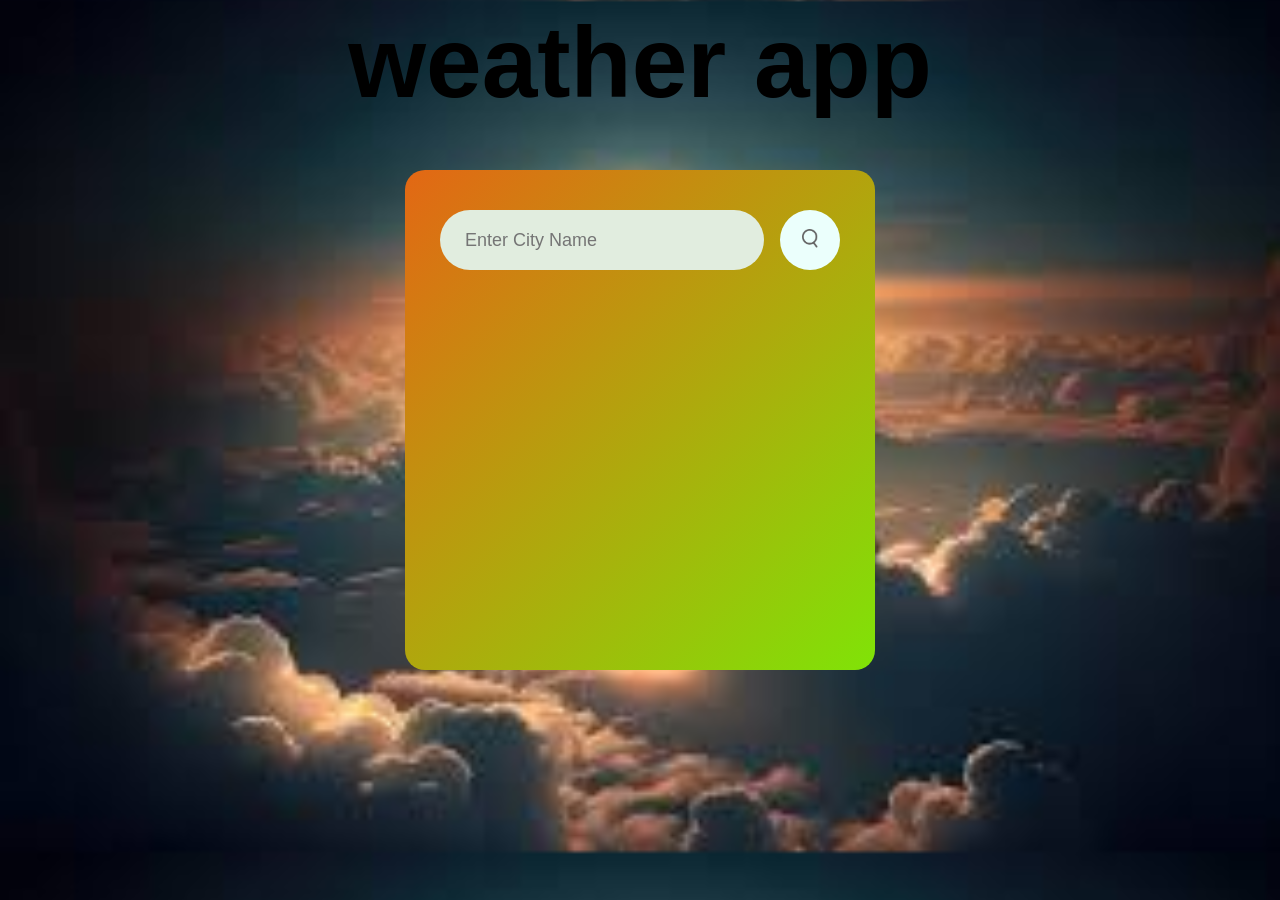
<file: weather/index.html>
<!DOCTYPE html>
<html lang="en">
<head>
    <meta charset="UTF-8">
    <meta name="viewport" content="width=device-width, initial-scale=1.0">
    <title>Weather Tutorial </title>
    <link rel="stylesheet" href="style.css">
</head>
<body>
    <div class="weatherapp">
 <h1 style=" font-size: 100px;">  weather app</h1>
    </div>
    <div class="card">
        <div class="search">
            <input type="text" placeholder="Enter City Name" spellcheck="false">
            <button><img src="image/search.png"></button>
        </div>
        <div class="error">
            <p>Invalid city name</p>
        </div>
        <div class="weather">
            <img src="image/rain.png" class="weather-icon">
            <h1 class="temp">25°c</h1>
            <h2 class="city">Bhopal</h2>
            <div class="details">
                <div class="col">
                    <img src="image/humidity.png" >
                    <div>
                        <p class="humidity">50%</p>
                        <p>Humidity</p>
                    </div>
                </div>
                <div class="col">
                    <img src="image/wind.png" >
                    <div>
                        <p class="wind">15 km/h</p>
                        <p>Wind Speed</p>
                    </div>
                </div>
            </div>
        </div>
    </div>
    <script src="script.js" ></script>
   <!-- <script>

        const apikey = "037915499dc687b5b69f098dd91193d7";
        const apiurl = "https://api.openweathermap.org/data/2.5/weather?units=metric&q=";

        const searchBox = document.querySelector(".search input");
        const searchBtn = document.querySelector(".search button");
        const weatherIcon = document.querySelector(".weather-icon");

        async function checkweather(city){
            const response = await fetch(apiurl + city +`&appid=${apikey}`);
            if(response.status == 404){
                document.querySelector(".error").style.display = "block";
                document.querySelector(".weather").style.display = "none";
            }else{
                var data = await response.json();

        

            document.querySelector(".city").innerHTML = data.name;
            document.querySelector(".temp").innerHTML = Math.round(data.main.temp)  + "°c";
            document.querySelector(".humidity").innerHTML = data.main.humidity + "%";
            document.querySelector(".wind").innerHTML = data.wind.speed + "km/h";

            if(data.weather[0].main == "Clouds"){
                weatherIcon.src = "clouds.png";


            }
            else if(data.weather[0].main == "clear"){
                weatherIcon.src = "clear.png";
            }
            else if(data.weather[0].main == "Rain"){
                weatherIcon.src = "rain.png";
            }
            else if(data.weather[0].main == "Drizzle"){
                weatherIcon.src = "drizzle.png";
            }
            else if(data.weather[0].main == "mist"){
                weatherIcon.src = "mist.png";
            }
            document.querySelector(".weather").style.display = "block";
            document.querySelector(".error").style.display = "none";


            }
            


        }
        searchBtn.addEventListener("click",()=>{
            checkweather(searchBox.value);

        })

      
    </script> -->



</body>
</html>
</file>
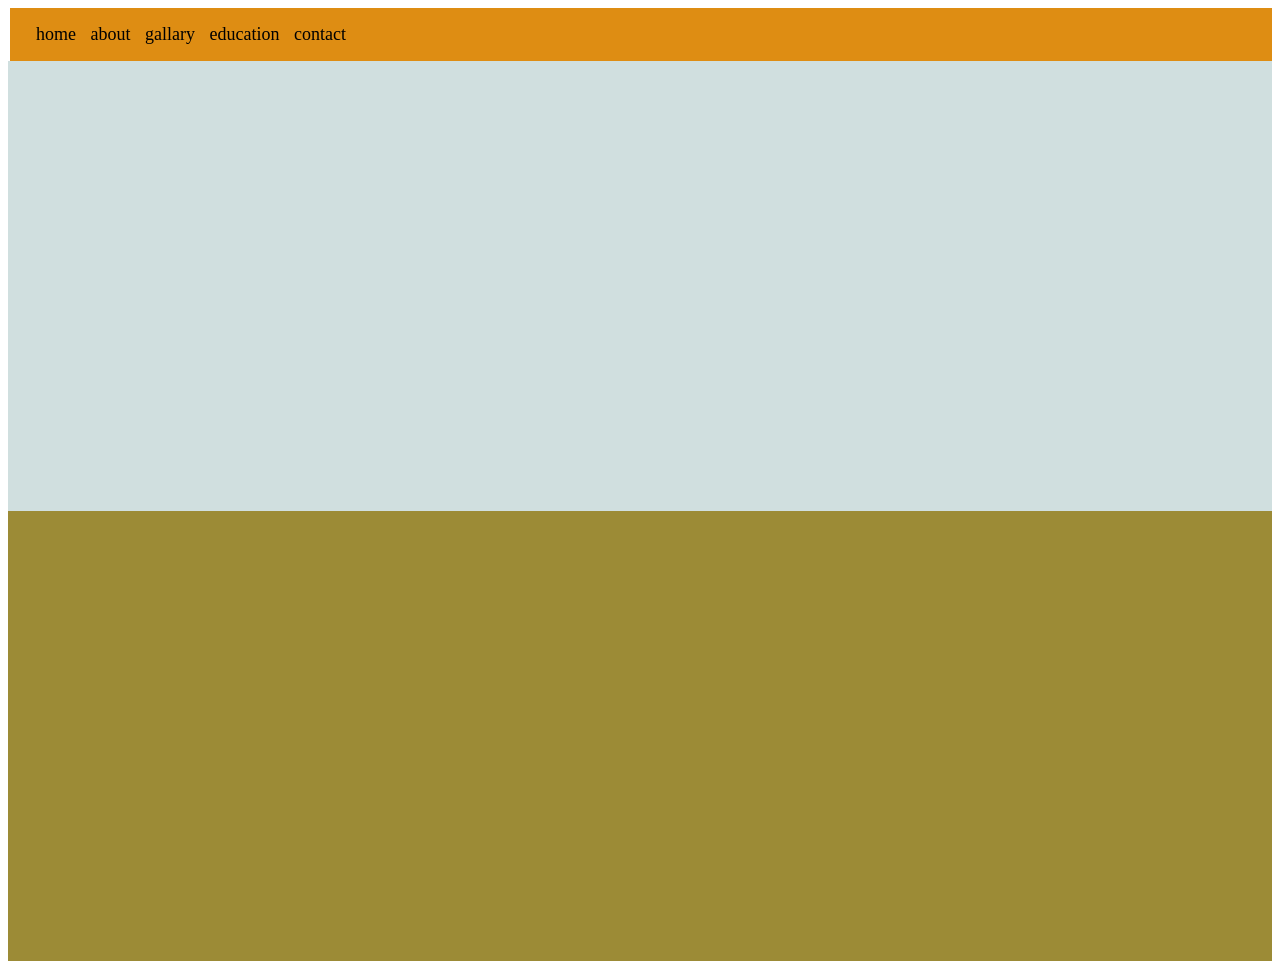
<file: weather/image/into/index.html>
<!DOCTYPE html>
<html lang="en">
<head>
    <meta charset="UTF-8">
    <meta name="viewport" content="width=device-width, initial-scale=1.0">
    <title>roomsonremt</title>
    <link rel="stylesheet" href="style.css">
</head>
<body>
    <header class="header">
        <nav class="nav"> 
            <ul >
                <li>home</li>
                <li>about</li>
                <li>gallary</li>
                <li>education</li>
                <li>contact</li>
            </ul>
        </nav>
    </header>
    <section class="home-section">

    </section>
    <section>
    <div class="about-section"></div>

    </section>
    
</body>
</html>
</file>
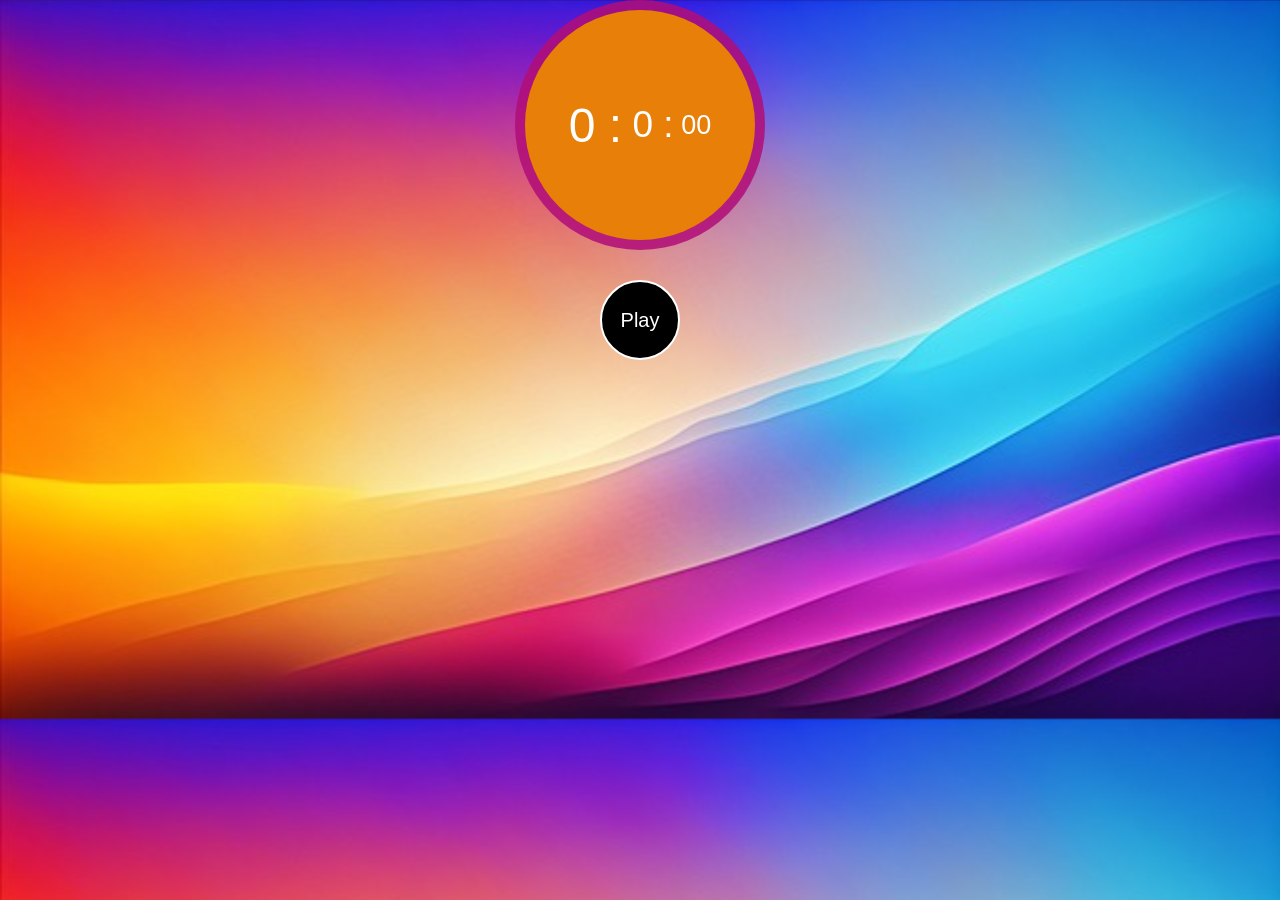
<file: stopwatch/stopwatch.html>
<!DOCTYPE html>
<html lang="en">
<head>
    <meta charset="UTF-8">
    <meta name="viewport" content="width=device-width, initial-scale=1.0">
    <title>stopwatch</title>
    <link rel="stylesheet" href="style.css">
</head>
<body>
    <div class="container"> 
        <div class="watch">
            <div class="outer">
                <div class="inner">
                    <span class="text minute"> 0 :</span>
                    <span class="text sec"> &nbsp;0 :</span>
                    <span class="text msec">&nbsp;00</span>
                </div>
            </div>
           <div class="button-wrapper">
                <button class="button reset hidden">Reset</button>
                <button class="button play" >Play</button>
                <button class="button lap hidden">Lap</button>
           </div>
        </div>
        <ul class="laps">
        <!-- <li class="lap-item">
            <span class="number">#1</span>
            <span class="time-stamp">01 : 30: 05</span>
        </li> -->
    
        <button class="lap-clear-button hidden">Clear All</button>
        </ul>
    </div>
    <script src="script2.js"></script>
</body>
</html>
</file>
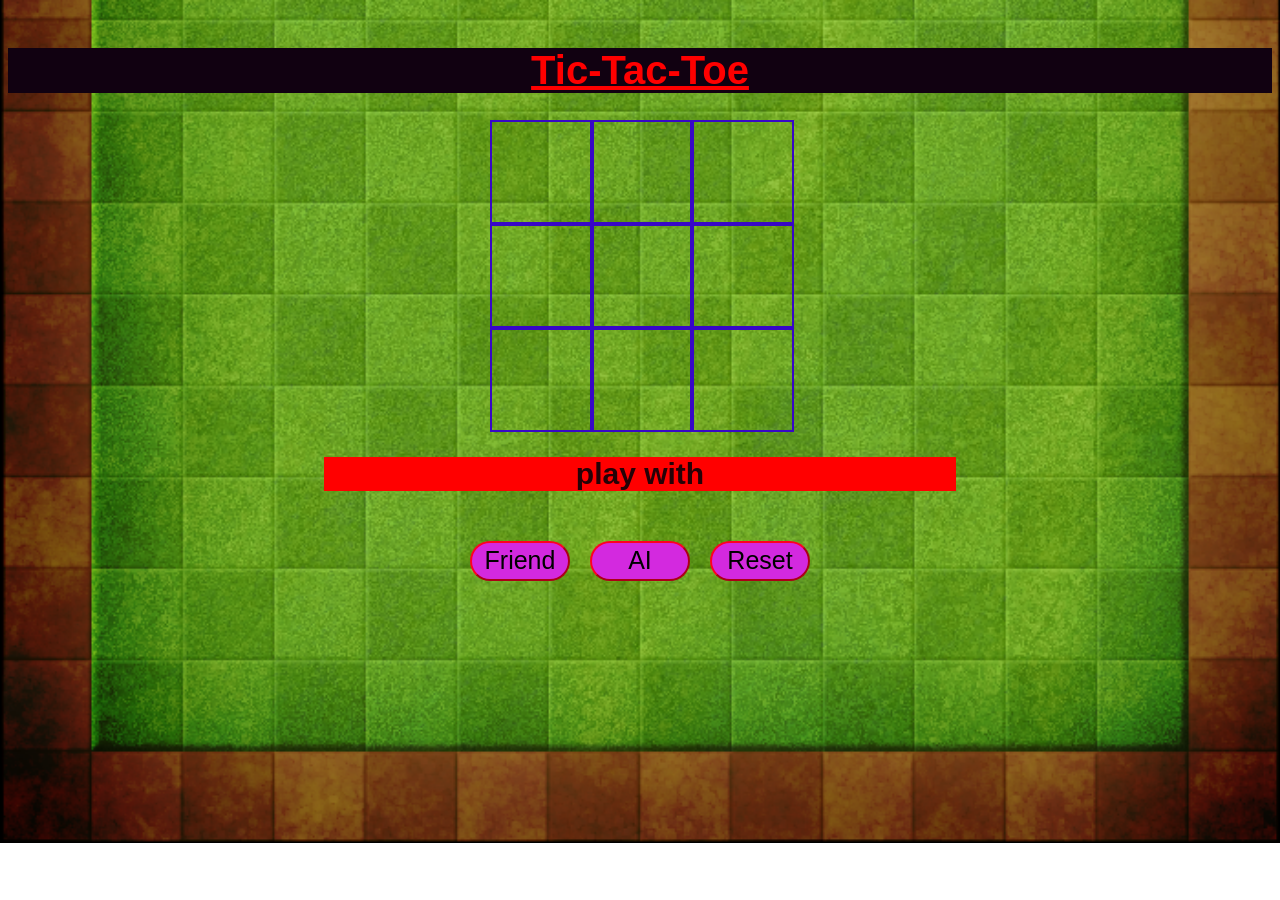
<file: tic_toc_toe/Tic-tac-toe.html>
<!DOCTYPE html>
<html lang="en">
<head>
    <meta charset="UTF-8">
    <meta name="viewport" content="width=device-width, initial-scale=1.0">
    <title>Tic-Tac-Toe</title>
    <link rel="stylesheet" href="style.css">
</head>
<body>
    <h1>Tic-Tac-Toe</h1>
    <div class="container" id="gmconst">
        <div id="div1" onclick="makeMove(this)"></div>
        <div id="div2" onclick="makeMove(this)"></div>
        <div id="div3" onclick="makeMove(this)"></div>
        <div id="div4" onclick="makeMove(this)"></div>
        <div id="div5" onclick="makeMove(this)"></div>
        <div id="div6" onclick="makeMove(this)"></div>
        <div id="div7" onclick="makeMove(this)"></div>
        <div id="div8" onclick="makeMove(this)"></div>
        <div id="div9" onclick="makeMove(this)"></div>
    </div>
    <div class="playgame"><h2>play with</h2></div>
    <div class="buttons">  
        <button onclick="startGame('friend')">Friend</button>
        <button onclick="startGame('ai')">AI</button>
        <button onclick="resetGame()">Reset</button>
    </div>
        
    <script src="script.js"></script>
</body>
</html>
</file>
<file: weather/style.css>
*{
    margin: 0;
    padding: 0;
    font-family: 'poppins',sans-serif;
    box-sizing: border-box;
}
body{
    background-image:url(image/new-img.jpeg);
    background-size: cover;
    /* background-color:#e57914cf; 
     background:linear-gradient(80deg,red,rgb(122, 122, 182),orange); 
     */
    }
.weatherapp{
    text-align: center;
    justify-items: center;
    color: linear-gradient(15deg,#f0e912,#c12234,#49e112);
    margin-top: 5px;
}
.weatherapp.h1{
        color:linear-gradient(15deg,#f0e912,#461f24,#49e112);
}

.card{
    width: 90%;
    height: 500px;
    max-width: 470px;
    background: linear-gradient(135deg, #e36714, #80e307);
    color: #3606d2;
    margin: 50px auto 0;
    border-radius: 20px;
    padding: 40px 35px;
    text-align: center;
    
}
.search{
    width: 100%;
    display: flex;
    align-items: center;
    justify-content: space-between;

}
.search input{
    border: 0;
    outline: 0;
    background: #e1eddf;
    color: #0a0101;
    padding: 10px 25px;
    height: 60px;
    border-radius: 30px;
    flex: 1;
    margin-right: 16px;
    font-size: 18px;
}
.search button{
    border: 0;
    outline: 0;
    background: #ebfffc;
    border-radius: 50%;
    width: 60px;
    height: 60px;
    cursor: pointer;
}
.search button:hover{
    background: #e6a40c;
}
.search button img{
    width: 16px;
}
.weather-icon{
    width: 170px;
    margin-top: 30px;


}
.weatherapp.h1.weather h1{
    font-size: 80px;
    font-weight: 500;
}
.weather h2{
    font-size: 45px;
    font-weight: 400;
    margin-top: -10px;
}
.details{
    display: flex;
    align-items: center;
    justify-content: space-between;
    padding: 0 20px;
    margin-top: 50px;

}
.col{
    display: flex;
    align-items: center;
    text-align: left;


}
.col img{
    width: 40px;
    margin-right: 10px;
}
.humidity, .wind{
    font-size: 28px;
    margin-top: -6px;
}
.weather{
    display: none;

}
.error{
    text-align: left;
    margin-left: 10px;
    font-size: 14px;
    margin-top: 10px;
    display: none;
}
</file>
<file: weather/image/into/style.css>
.nav{
    background-color: #de8d13;
    font-size: large;
    padding: 1rem;
    margin-left: 2px;
}
.nav ul {
      list-style: none;
      margin: 0;
      padding: 0;
}
li{

    margin-left: 10px;
    height: 10px;
    display:inline-block;
    

}
.body{
    background-color: rgb(90, 163, 39);
}
section{
    background-color: rgb(208, 223, 223);
    height: 450px;
}
.about-section{
background-color: rgb(156, 139, 54);
    height: 450px;
}
</file>
<file: stopwatch/style.css>
*{
    margin:0;
    padding:0;
    box-sizing: border-box;
    outline: none;
}
/*body css*/
body {
font-family: sans-serif;
font-size: 20px;
width: 100%;
height: 400%;
background-image:url(new-img.jpg);
background-size: cover;
display: flex;
justify-content:center;
align-content:center;
}
/* outer circle css */
.outer{
    width: 250px;
    height: 250px;
    border-radius: 50%;
    background-color: rgba(178, 13, 120, 0.859);
    display: flex;
    align-items: center;
    justify-content: center;
    
}
/* inner circle css */
.inner{
    height: 230px;
    width: 230px;
    border-radius: 50%;
    background-color: rgb(232, 127, 8);
    display: flex;
    align-items: center;
    justify-content: center;

}
/* button css */
.button-wrapper{
    width: 250px;
    margin-top: 30px;
    display:flex;
    justify-content: space-between;

}

.button{
    width:  80px;
    height: 80px;
    border-radius: 50%;
    border: 2px solid white;
    background-color: black;
    color: white;
    font-size:20px ;
    cursor: pointer;
}
.button:hover{
    background-color: rgb(230, 132, 35);
    color: rgb(10, 0, 0);
}
.laps{
    list-style:none;
    color: white;
    width: 250px;
    height: 300px;
    position: relative;
    padding: 20px 0;
}
.lap::-webkit-scrollbar{
    display: none;
}



.text{
color: white;
font-size: 23px;
}
.minute{
    font-size: 48px;
}
.sec{
    font-size: 37px;
}
.msec{
    font-size: 27px;
}


laps{

    display: inline-block;
    width: 250px;
    text-align: center;
}
.lap-item{
    display: inline-block;
    width: 100%;
    padding: 10px;
    color: black;
    font-size: 20px;
    background-color: rgb(168, 208, 74);
    text-align: center;
    border: 1px solid #e60716;
    border-radius: 50px;
    margin-bottom: 15px;
}
.number{
    color:rgb(250, 6, 6);
    font-size: 25px;
}
.time-stamp{
   display: inline-block;
   margin-left: 25px;
}
/* clear botton css */
.lap-clear-button{
    position: fixed;
    display: block;
    cursor: pointer;
    z-index: 1000;
    bottom: 35px;
    left: 50%;
    width: 130px;
    padding: 10px 0;
    font-size: 20px;
    border-radius: 50px;
    background-color: rgba(229, 39, 188, 0.9);
    border: 1px solid white;
    color: white;
    transform:translate(-50%);

}
.lap-clear-button:hover{
    background-color: rgb(196, 14, 14);
}
.hidden{
    visibility: hidden;
}

/* animation css  */
.animation-bg{
    background: linear-gradient(-45deg, #fdf497 0%,
    #e3d325 15%,
    #fd5949 45%,
    #d6249f 60%,
    #285aeb 90%);
    
    background-size: 400% 400%;
    /* animation:  3s ease infinite; */
    animation: gredient 2s linear infinite;
  } 
  @keyframes gredient{
    0%{
        background-position: 0% 50%;

    }
    50%{
        background-position: 100% 50%;
    }
    100%{
        background-position: 0% 50%;
    }
  }
</file>
<file: tic_toc_toe/style.css>
* {
    font-family: 'Gill Sans', 'Gill Sans MT', Calibri, 'Trebuchet MS', sans-serif;
}
body {
    background-image: url(./ill.png);
    background-size: cover;
    background-position: center;
    background-repeat: no-repeat;
}
h1 {
    text-align: center;
    font-size: 40px;
    color: red;
    background-color: rgb(17, 1, 17);
    margin-top: 3rem;
    text-decoration: underline;
}
.container {
    display: grid;
    grid-template-columns: repeat(3, 100px);
    place-content: center;
}
.container > div {
    width: 100px;
    height: 100px;
    color: #1f0303;
    display: grid;
    font-size: 50px;
    border: 2px solid rgb(55, 7, 199);
    place-content: center;
}
.buttons {
    display: flex;
    justify-content: center;
    gap: 20px;
    margin-top: 50px;
}
button {
    box-shadow: inset;
    border-radius: 30px;
    background: rgb(211, 41, 223);
    z-index: 2;
    border-color: rgb(255, 0, 34);
    height: 40px;
    width: 100px;
    font-size: 25px;
    cursor: pointer;
}
button:hover {
    background: rgb(42, 48, 223);
}
.playgame>h2{
    color: rgb(37, 2, 7);
    background: red;
    text-align: center;
    font-size: 30px;
    margin-left: 25%;
    margin-right: 25%;
  
}
</file>
